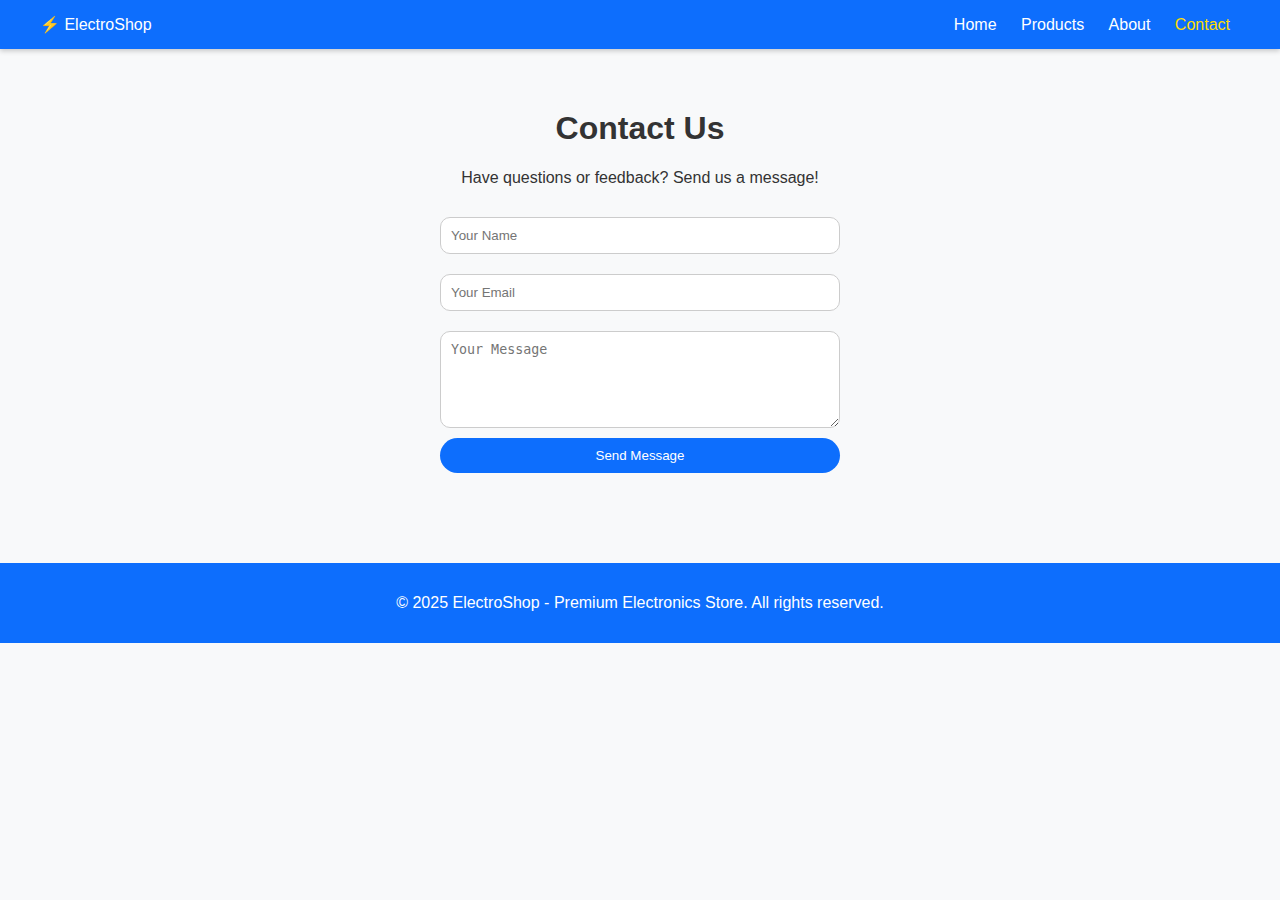
<file: contact.html>
<!DOCTYPE html>
<html lang="en">
<head>
  <meta charset="UTF-8" />
  <meta name="viewport" content="width=device-width, initial-scale=1.0" />
  <title>ElectroShop - Contact Us</title>
  <link rel="stylesheet" href="style.css" />
</head>
<body>
  <header class="navbar">
    <div class="logo">⚡ ElectroShop</div>
    <nav>
      <a href="index.html">Home</a>
      <a href="product.html">Products</a>
      <a href="about.html">About</a>
      <a href="contact.html" class="active">Contact</a>
    </nav>
  </header>

  <section class="contact-section">
    <h1>Contact Us</h1>
    <p>Have questions or feedback? Send us a message!</p>

    <form onsubmit="return sendMessage()">
      <input type="text" id="name" placeholder="Your Name" required>
      <input type="email" id="email" placeholder="Your Email" required>
      <textarea id="message" rows="5" placeholder="Your Message" required></textarea>
      <button type="submit">Send Message</button>
    </form>
  </section>

  <footer>
    <p>© 2025 ElectroShop - Premium Electronics Store. All rights reserved.</p>
  </footer>

  <script src="script.js"></script>
</body>
</html>
</file>
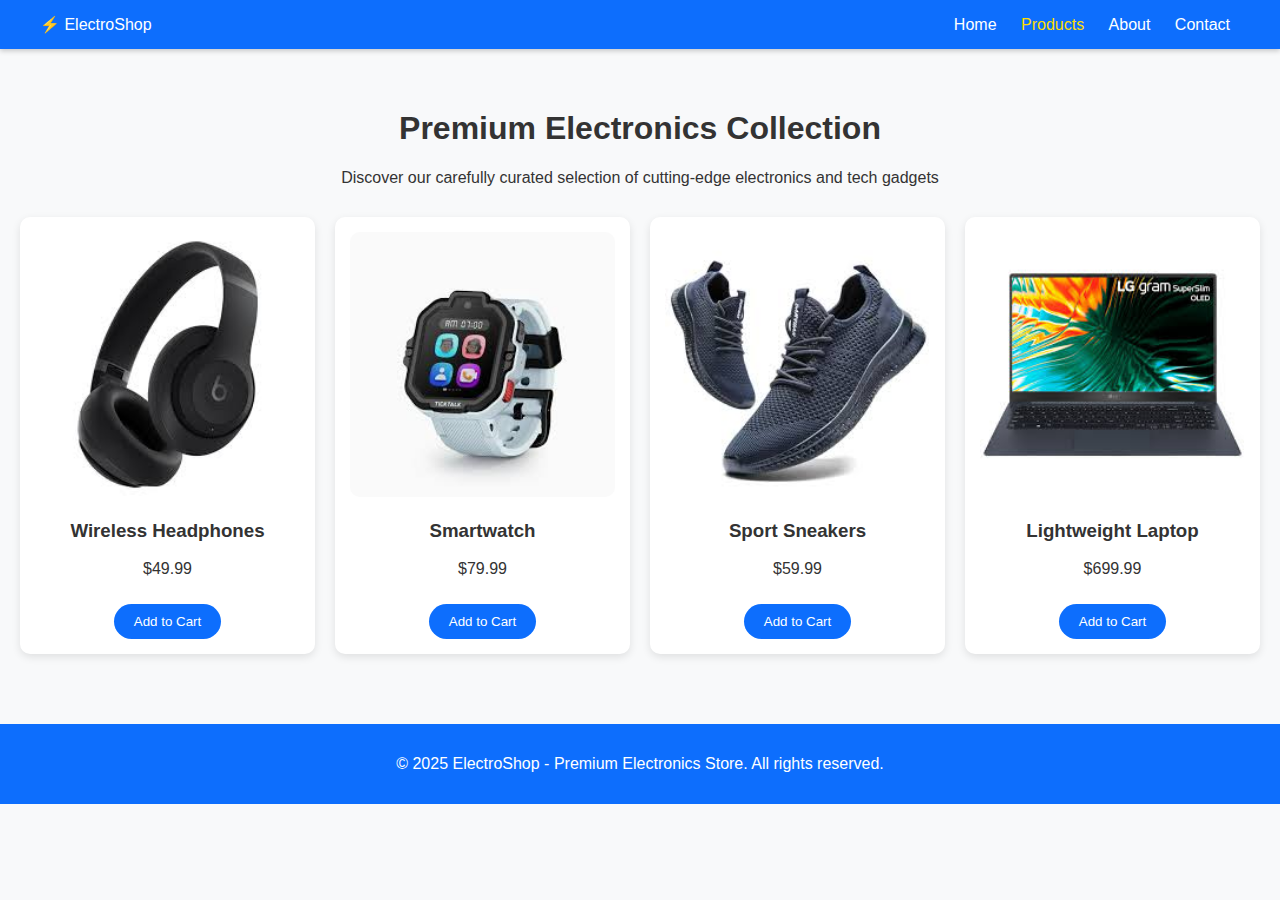
<file: product.html>
<!DOCTYPE html>
<html lang="en">
<head>
  <meta charset="UTF-8" />
  <meta name="viewport" content="width=device-width, initial-scale=1.0" />
  <title>ElectroShop - Electronics Products</title>
  <link rel="stylesheet" href="style.css" />
</head>
<body>
  <header class="navbar">
    <div class="logo">⚡ ElectroShop</div>
    <nav>
      <a href="index.html">Home</a>
      <a href="product.html" class="active">Products</a>
      <a href="about.html">About</a>
      <a href="contact.html">Contact</a>
    </nav>
  </header>

  <section class="product-section">
    <h1>Premium Electronics Collection</h1>
    <p>Discover our carefully curated selection of cutting-edge electronics and tech gadgets</p>
    <div class="product-grid">
      <div class="product-card">
        <img src="images/WirelessHeadphones.jpg" alt="Headphones">
        <h3>Wireless Headphones</h3>
        <p>$49.99</p>
        <button onclick="addToCart('Wireless Headphones')">Add to Cart</button>
      </div>

      <div class="product-card">
        <img src="images/Smartwatch.jpg" alt="Smartwatch">
        <h3>Smartwatch</h3>
        <p>$79.99</p>
        <button onclick="addToCart('Smartwatch')">Add to Cart</button>
      </div>

      <div class="product-card">
        <img src="images/SportSneakers.jpg" alt="Sneakers">
        <h3>Sport Sneakers</h3>
        <p>$59.99</p>
        <button onclick="addToCart('Sport Sneakers')">Add to Cart</button>
      </div>

      <div class="product-card">
        <img src="images/LightweightLaptop.jpg" alt="Laptop">
        <h3>Lightweight Laptop</h3>
        <p>$699.99</p>
        <button onclick="addToCart('Lightweight Laptop')">Add to Cart</button>
      </div>
    </div>
  </section>

  <footer>
    <p>© 2025 ElectroShop - Premium Electronics Store. All rights reserved.</p>
  </footer>

  <script src="script.js"></script>
</body>
</html>
</file>
<file: style.css>
/* Global */
body {
  margin: 0;
  font-family: 'Poppins', sans-serif;
  background-color: #f8f9fa;
  color: #333;
  overflow-x: hidden;
}

/* Navbar */
.navbar {
  display: flex;
  justify-content: space-between;
  align-items: center;
  padding: 15px 40px;
  background-color: #0d6efd;
  color: white;
  box-shadow: 0 2px 5px rgba(0,0,0,0.2);
}

.navbar nav a {
  color: white;
  text-decoration: none;
  margin: 0 10px;
  font-weight: 500;
  transition: color 0.3s;
}

.navbar nav a:hover,
.navbar nav a.active {
  color: #ffdd00;
}

/* Hero Section */
.hero {
  background: linear-gradient(to right, rgba(13,110,253,0.7), rgba(0,0,0,0.6)), url('https://images.unsplash.com/photo-1542831371-d531d36971e6?auto=format&fit=crop&w=1400&q=80');
  height: 85vh;
  background-size: cover;
  background-position: center;
  display: flex;
  align-items: center;
  justify-content: center;
  color: white;
  text-align: center;
  animation: fadeIn 1.5s ease-in;
}

.hero h1 {
  font-size: 2.5em;
  margin-bottom: 10px;
}

.hero button {
  padding: 12px 30px;
  background-color: #ffdd00;
  border: none;
  border-radius: 25px;
  font-size: 1em;
  font-weight: bold;
  cursor: pointer;
  transition: 0.3s;
}

.hero button:hover {
  transform: scale(1.1);
  background-color: #fff200;
}

/* Features */
.features {
  display: flex;
  justify-content: center;
  flex-wrap: wrap;
  padding: 40px 20px;
  gap: 20px;
  animation: fadeUp 1s ease-in;
}

.feature-card {
  background: white;
  border-radius: 10px;
  padding: 20px;
  width: 250px;
  text-align: center;
  box-shadow: 0 4px 8px rgba(0,0,0,0.1);
  transition: transform 0.3s;
}

.feature-card:hover {
  transform: translateY(-10px);
}

.feature-card img {
  width: 60px;
}

/* Product Page */
.product-section {
  padding: 40px 20px;
  text-align: center;
}

.product-grid {
  display: grid;
  grid-template-columns: repeat(auto-fit, minmax(220px, 1fr));
  gap: 20px;
  margin-top: 30px;
}

.product-card {
  background: white;
  border-radius: 10px;
  padding: 15px;
  box-shadow: 0 3px 8px rgba(0,0,0,0.1);
  transition: transform 0.3s;
}

.product-card:hover {
  transform: scale(1.05);
}

.product-card img {
  width: 100%;
  border-radius: 10px;
}

.product-card button {
  background-color: #0d6efd;
  color: white;
  border: none;
  padding: 10px 20px;
  margin-top: 10px;
  border-radius: 20px;
  cursor: pointer;
  transition: 0.3s;
}

.product-card button:hover {
  background-color: #004bb5;
}

/* About Section */
.about-section {
  background: linear-gradient(135deg, #667eea 0%, #764ba2 100%);
  color: white;
  padding: 60px 20px;
  text-align: center;
}

.about-content {
  max-width: 800px;
  margin: 0 auto;
}

.about-content h2 {
  font-size: 2.5em;
  margin-bottom: 30px;
  color: #ffdd00;
}

.about-content p {
  font-size: 1.1em;
  line-height: 1.6;
  margin-bottom: 20px;
  opacity: 0.9;
}

.about-features {
  display: flex;
  justify-content: center;
  flex-wrap: wrap;
  gap: 30px;
  margin-top: 40px;
}

.about-feature {
  background: rgba(255, 255, 255, 0.1);
  padding: 25px;
  border-radius: 15px;
  width: 250px;
  backdrop-filter: blur(10px);
  border: 1px solid rgba(255, 255, 255, 0.2);
  transition: transform 0.3s;
}

.about-feature:hover {
  transform: translateY(-5px);
}

.about-feature h4 {
  font-size: 1.3em;
  margin-bottom: 15px;
  color: #ffdd00;
}

.about-feature p {
  font-size: 0.95em;
  margin: 0;
}

/* Contact Page */
.contact-section {
  text-align: center;
  padding: 40px 20px;
}

.contact-section form {
  max-width: 400px;
  margin: 20px auto;
  display: flex;
  flex-direction: column;
}

.contact-section input,
.contact-section textarea {
  margin: 10px 0;
  padding: 10px;
  border: 1px solid #ccc;
  border-radius: 10px;
}

.contact-section button {
  background-color: #0d6efd;
  color: white;
  padding: 10px;
  border: none;
  border-radius: 20px;
  cursor: pointer;
  transition: 0.3s;
}

.contact-section button:hover {
  background-color: #004bb5;
}

/* Footer */
footer {
  text-align: center;
  background-color: #0d6efd;
  color: white;
  padding: 15px;
  margin-top: 30px;
}

/* Animations */
@keyframes fadeIn {
  from { opacity: 0; }
  to { opacity: 1; }
}

@keyframes fadeUp {
  from { transform: translateY(30px); opacity: 0; }
  to { transform: translateY(0); opacity: 1; }
}
</file>
